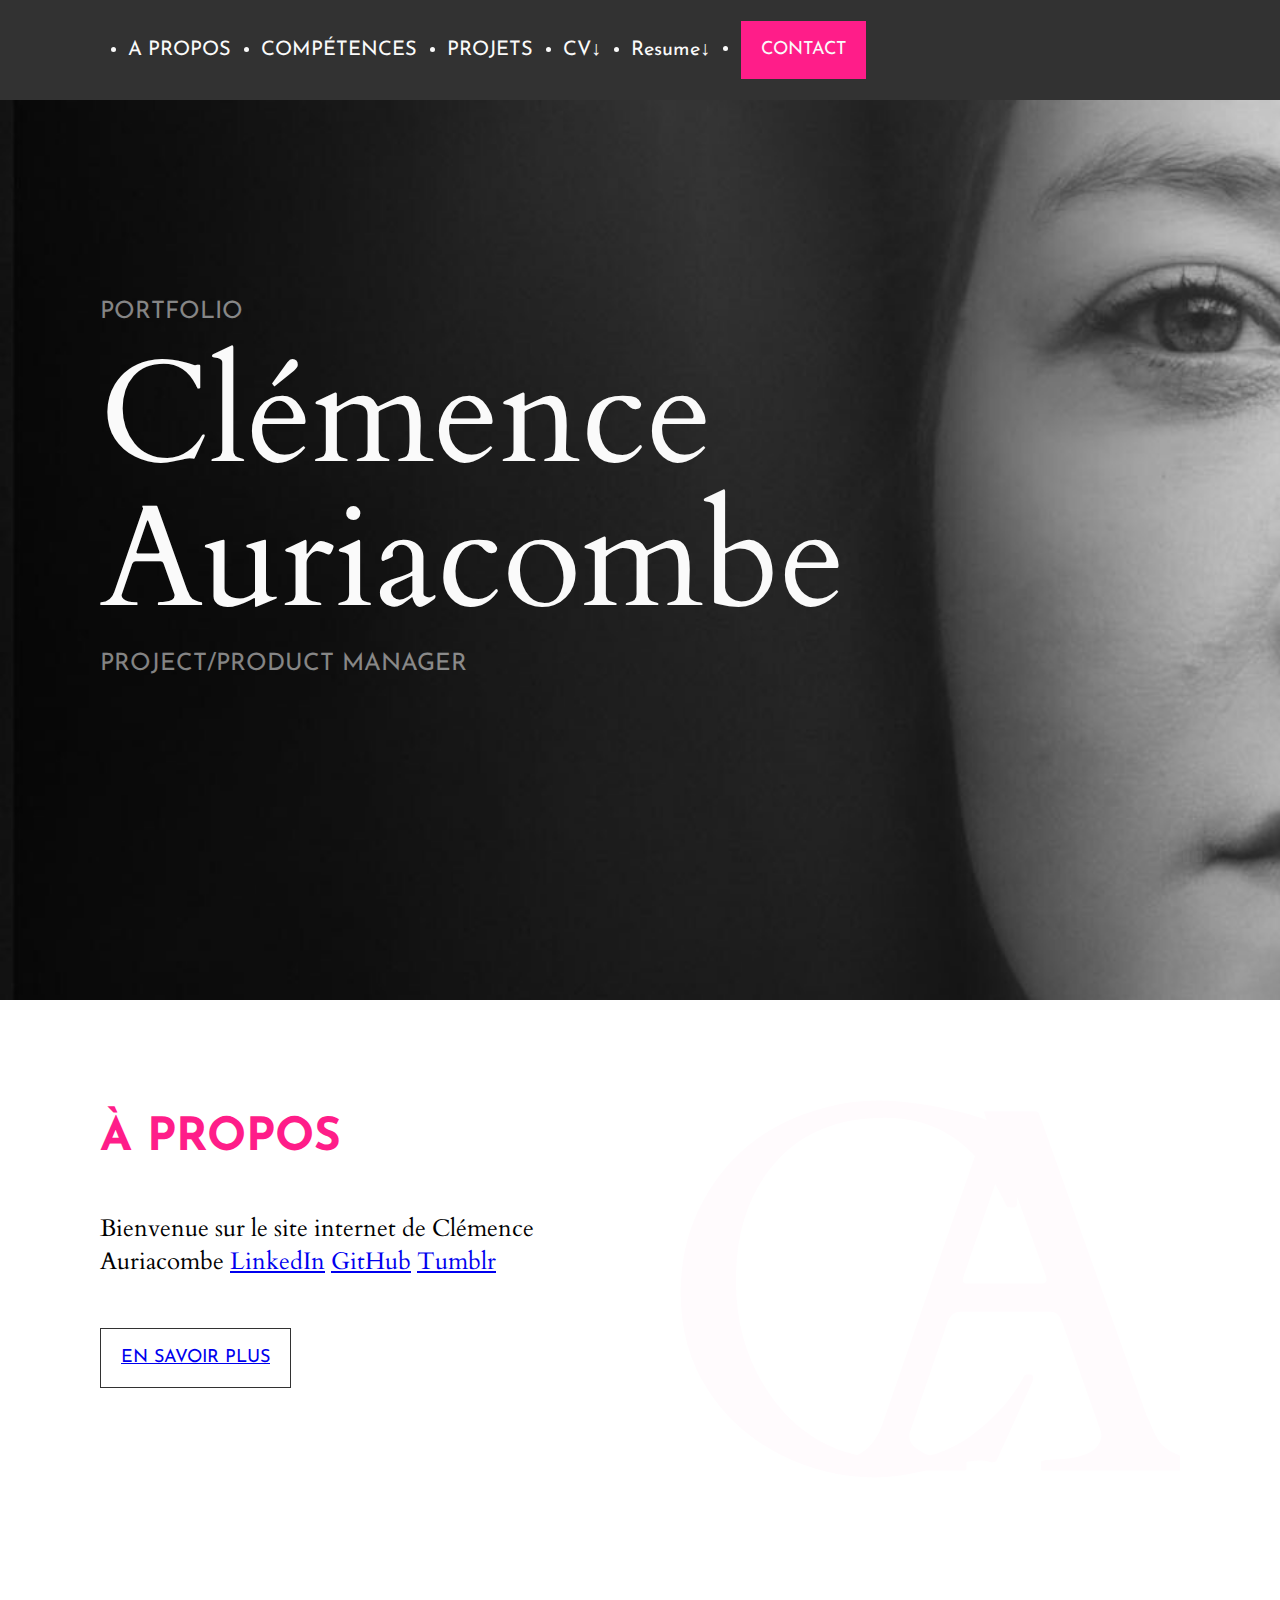
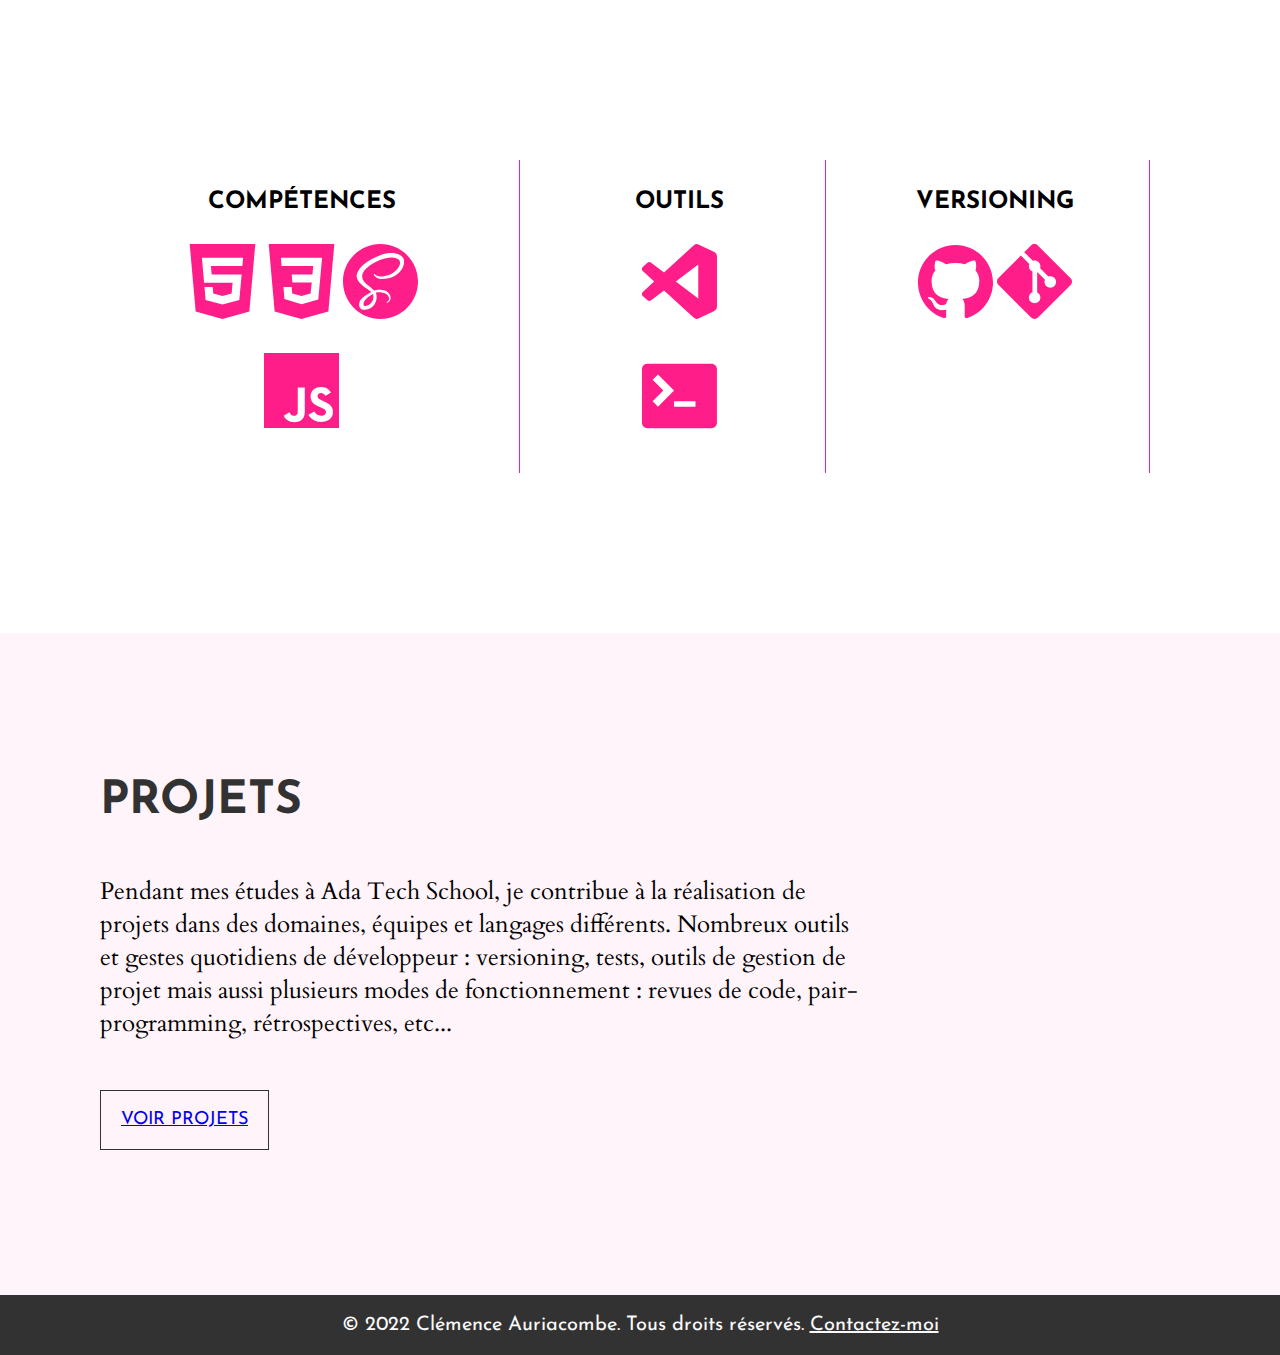
<file: index.html>
<!DOCTYPE html>
<html lang="en">
<html lang="fr">

<head>
    <meta charset="UTF-8">
    <meta name="viewport" content="width=device-width, initial-scale=1.0">
    <title>Clémence Auriacombe Portfolio</title>
    <link href="https://fonts.googleapis.com/css2?family=Cardo:wght@400;700&display=swap" rel="stylesheet">
    <link href="https://fonts.googleapis.com/css2?family=Josefin+Sans:wght@400;700&display=swap" rel="stylesheet">
    <link rel="stylesheet" href="style.css">
</head>

<body>

    <header>
        <nav class="navbar">
            <ul class="menu">
                <li><a href="apropos.html">A PROPOS</a></li>
                <li><a href="competences.html">COMPÉTENCES</a></li>
                <li><a href="projets1.html">PROJETS</a></li>
                <li><a href="CV/cv français avril 2022.pdf">CV↓</a><a href="logos/arrow.svg"></a></li>
                <li><a href="CV/english resume april 2022.pdf">Resume↓</a><a href="logos/arrow.svg"></a></li>
                <li><a href="mailto:clemence.auriacombe@gmail.com"><button class="btn2">Contact</button></a></li>
            </ul>
        </nav>
    </header>

    <section id="hero">
        <div class="wrapper">
            <h2>PORTFOLIO</h2>
            <h1>Clémence Auriacombe</h1>
            <h2>PROJECT/PRODUCT MANAGER</h2>
        </div>
    </section>

    <section id="apropos">
        <div class="wrapper">
            <h2>À PROPOS</h2>
            <p>
                Bienvenue sur le site internet de Clémence Auriacombe
        
                <a href="https://www.linkedin.com/in/clemenceauriacombe/">LinkedIn</a>

                <a href="https://github.com/clemenceauriacombe">GitHub</a>

                <a href="https://www.tumblr.com/blog/clemenceauriacombe">Tumblr</a>
                
            </p>

            <button class="btn"><a href="apropos.html">EN SAVOIR PLUS</a></button> 

        </div>

        <div class="initiales">
            <img src="CA.svg" alt="">
        </div>
    </section>

    <section id="competences">
        <div class="wrapper">
            <div class="item">
                <h2>COMPÉTENCES</h2>
                <img src="logos/html.svg" class="logos">
                <img src="logos/css3.svg" class="logos">
                <img src="logos/sass.svg" class="logos">
                <img src="logos/js.svg" class="logos">
            </div>

            <div class="item">
                <h2>OUTILS</h2>
                <img src="logos/vscode.svg" class="logos">
                <img src="logos/terminal.svg" class="logos">
            </div>

            <div class="item">
                <h2>VERSIONING</h2>
                <img src="logos/github.svg" class="logos">
                <img src="logos/git.svg" class="logos">
            </div>
        </div>
    </section>

    <section id="projets">
        <div class="wrapper">
            <h2>PROJETS</h2>
            <p>Pendant mes études à Ada Tech School, je contribue à la réalisation de projets dans des domaines, équipes
                et langages différents. Nombreux outils et gestes quotidiens de développeur : versioning, tests, outils
                de gestion de projet mais aussi plusieurs modes de fonctionnement : revues de code, pair-programming,
                rétrospectives, etc...</p>
                <button class="btn"><a href="projets1.html">VOIR PROJETS</a></button>
        </div>
    </section>

    <footer id="footer">
        <p class="textfooter">© 2022 Clémence Auriacombe. Tous droits réservés. <a href="mailto:clemence.auriacombe@gmail.com">Contactez-moi</a></p>
    </footer>
</body>

</html>
</file>
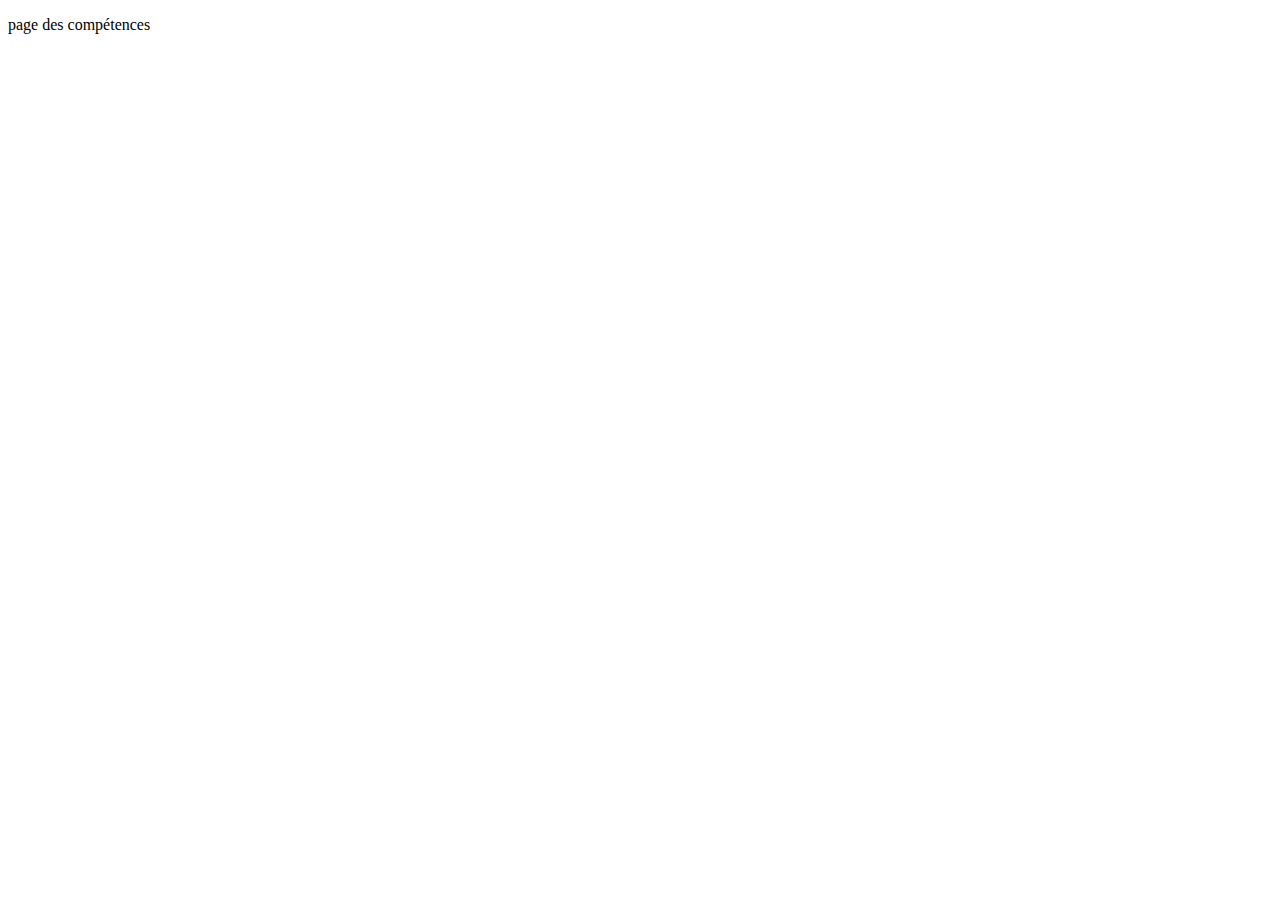
<file: competences.html>
<!DOCTYPE html>
<html lang="en">
<head>
    <meta charset="UTF-8">
    <meta name="viewport" content="width=device-width, initial-scale=1.0">
    <title>Document</title>
</head>
<body>
   <p>page des compétences</p> 
</body>
</html>
</file>
<file: style.css>
* {
  padding: 0px;
  margin: 0px;
}

header {
  background-color: #323232;
}

.navbar {
  color: #FAFAFA;
  font-size: 20px;
  font-family: "Josefin Sans", sans-serif;
  padding-top: 20px;
  padding-bottom: 20px;
  width: 80%;
  margin: auto;
  display: -webkit-box;
  display: -ms-flexbox;
  display: flex;
  -webkit-box-pack: justify;
      -ms-flex-pack: justify;
          justify-content: space-between;
}

.navbar .menu {
  display: -webkit-box;
  display: -ms-flexbox;
  display: flex;
  -webkit-box-align: center;
      -ms-flex-align: center;
          align-items: center;
}

.navbar .menu li {
  margin-right: 30px;
  line-height: 30px;
}

.navbar a {
  color: #FAFAFA;
  text-decoration: none;
}

.btn {
  font-family: 'Josefin Sans', sans-serif;
  font-size: 18px;
  padding: 20px;
  background-color: transparent;
  -webkit-box-align: center;
      -ms-flex-align: center;
          align-items: center;
  border: 1px solid #323232;
  -webkit-transition: .2s;
  transition: .2s;
  cursor: pointer;
}

.btn:hover {
  background-color: #FF1D89;
  color: #FAFAFA;
  border: 1px solid #FAFAFA;
}

.btn2 {
  font-family: 'Josefin Sans', sans-serif;
  color: #FAFAFA;
  font-size: 18px;
  text-transform: uppercase;
  padding: 20px;
  background-color: #FF1D89;
  -webkit-box-align: center;
      -ms-flex-align: center;
          align-items: center;
  border: 1px solid #323232;
  -webkit-transition: .2s;
  transition: .2s;
  cursor: pointer;
}

.btn2:hover {
  background-color: transparent;
  color: #FAFAFA;
  border: 1px solid #FAFAFA;
}

#header .navbar {
  background-color: #323232;
  color: #FAFAFA;
  font-family: "Josefin Sans", sans-serif;
}

#hero {
  background-image: url("./hero.jpg");
  background-repeat: no-repeat;
  height: 100vh;
  width: 100%;
  border: none;
  background-size: cover;
  position: relative;
}

#hero .wrapper {
  display: block;
  width: 50%;
  margin-left: 100px;
  padding-top: 200px;
}

#hero .wrapper h1 {
  font-family: 'Cardo', serif;
  font-size: 144px;
  font-weight: 400;
  color: #FAFAFA;
  line-height: 1;
  margin-top: 20px;
  margin-bottom: 20px;
}

@media only screen and (max-width: 768px) {
  #hero .wrapper h1 {
    font-size: 70px;
  }
}

#hero .wrapper h2 {
  font-family: 'Josefin Sans', sans-serif;
  color: rgba(255, 255, 255, 0.5);
  font-weight: 400;
}

#apropos {
  display: -webkit-box;
  display: -ms-flexbox;
  display: flex;
  -webkit-box-pack: justify;
      -ms-flex-pack: justify;
          justify-content: space-between;
}

#apropos .initiales {
  width: 500px;
  height: 500px;
  margin-right: 100px;
  margin-top: 100px;
}

#apropos .initiales img {
  width: 100%;
}

#apropos .wrapper {
  margin-left: 100px;
  margin-top: 115px;
  margin-bottom: 115px;
  width: 40vw;
}

#apropos .wrapper h2 {
  font-family: 'Josefin Sans', sans-serif;
  color: #FF1D89;
  font-size: 46px;
}

#apropos .wrapper p {
  font-family: 'Cardo', serif;
  padding-top: 50px;
  padding-bottom: 50px;
  font-size: 24px;
}

#competences {
  padding-top: 130px;
  padding-bottom: 130px;
}

#competences .wrapper {
  display: -webkit-box;
  display: -ms-flexbox;
  display: flex;
  margin-left: 100px;
  margin-right: 100px;
  -webkit-box-pack: center;
      -ms-flex-pack: center;
          justify-content: center;
}

#competences .wrapper .item {
  -webkit-box-flex: 1;
      -ms-flex-positive: 1;
          flex-grow: 1;
  border-right: 1px solid #FF1D89;
  padding: 30px;
  margin: 30px;
  padding-right: 75px;
  text-align: center;
  -webkit-box-pack: justify;
      -ms-flex-pack: justify;
          justify-content: space-between;
}

#competences .wrapper .item .logos {
  width: 75px;
  height: auto;
  padding-top: 30px;
}

#competences .wrapper h2 {
  font-family: "Josefin Sans", sans-serif;
}

#projets {
  background-color: #FFF4F9;
  padding-top: 30px;
  padding-bottom: 30px;
}

#projets .wrapper {
  margin-left: 100px;
  margin-top: 115px;
  margin-bottom: 115px;
  width: 60vw;
}

#projets .wrapper h2 {
  font-family: 'Josefin Sans', sans-serif;
  color: #323232;
  font-size: 46px;
}

#projets .wrapper p {
  font-family: 'Cardo', serif;
  padding-top: 50px;
  padding-bottom: 50px;
  font-size: 24px;
}

#footer {
  text-align: center;
}

#footer .textfooter {
  font-size: 20px;
  height: 40px;
  background-color: #323232;
  color: #FAFAFA;
  font-family: "Josefin Sans", sans-serif;
  padding-top: 20px;
}

#footer .textfooter a {
  color: #FAFAFA;
}
/*# sourceMappingURL=style.css.map */
</file>
